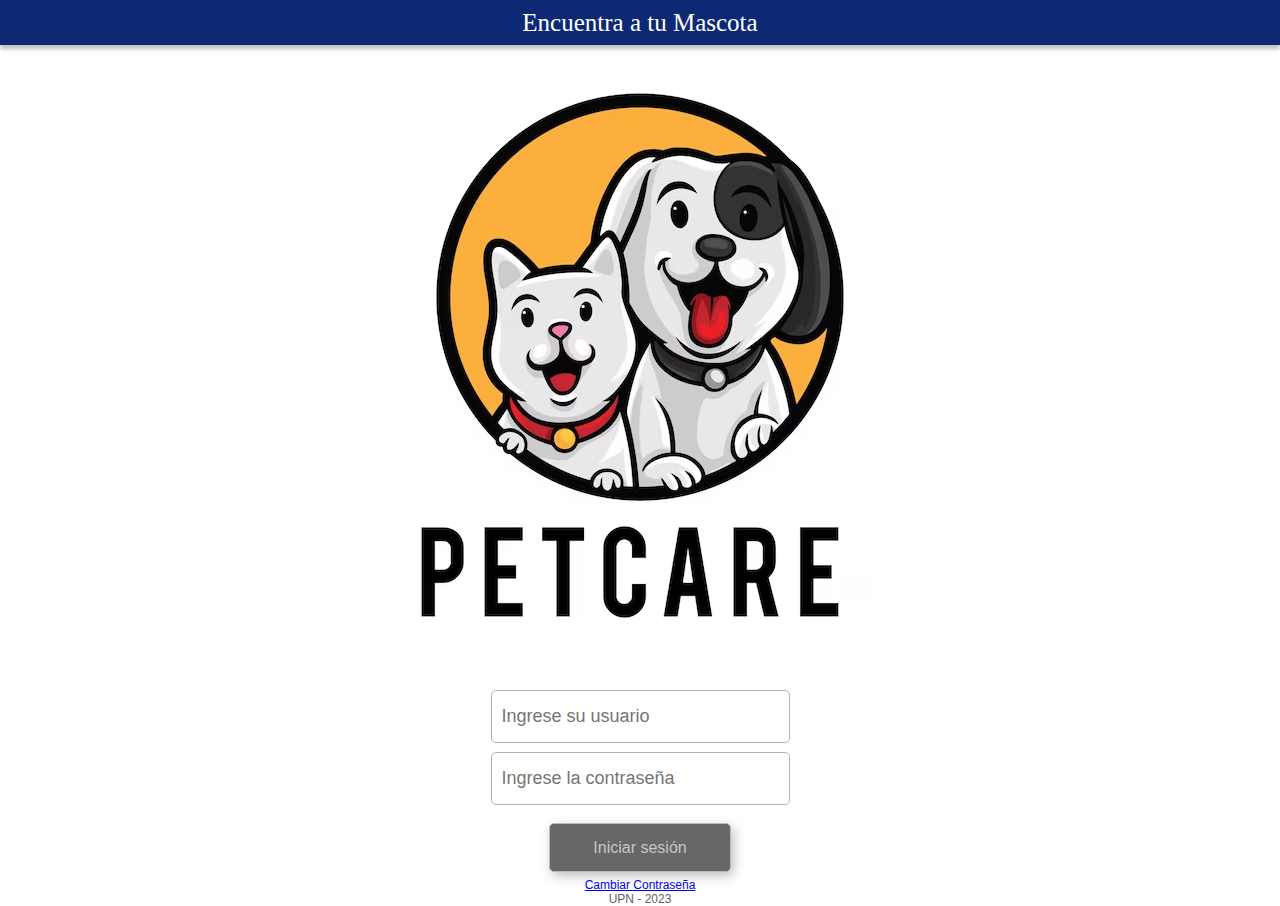
<file: index.html>
<!DOCTYPE html>
<html lang="en">

<head>
    <meta charset="UTF-8">
    <meta name="viewport" content="width=device-width, initial-scale=1.0">
    <title>Login - Mascota Feliz</title>
    <link rel="stylesheet" href="style.css">
</head>

<body>
    <div class="contenido">
        <div class="cabecera">Encuentra a tu Mascota</div>

        <div class="elemento-centro">
            <div class="logo">
                <img src="img/logo.jpg" alt="Mascota Feliz Logo">
            </div>

            <div class="datos">
                <input class="caja-texto" type="text" name="user" id="user" placeholder="Ingrese su usuario">
                <input class="caja-texto" type="password" name="pass" id="pass" placeholder="Ingrese la contraseña">
            </div>
            <br>
            <div class="botones-accion">
                <form action="lista.html" method="post" onsubmit="return validarusu()">
                    <button class="boton-login" type="submit">
                        Iniciar sesión
                    </button>
                </form>

                <a class="link-texto" href="#" id="cambiar-contrasena">Cambiar Contraseña</a>
            </div>
        </div>
        <div class="pie">UPN - 2023</div>
    </div>

    <script>
        function validarusu() {
            var user = document.getElementById('user').value;
            var pass = document.getElementById('pass').value;

            if (user === 'N00283334' && pass === '74609319') {
                return true;
            } else {
                alert('Identificación incorrecta. Inténtelo de nuevo.');
                return false;
            }
        }

        document.getElementById('cambiar-contrasena').addEventListener('click', function (e) {
            e.preventDefault(); 
            alert('Pronto, habilitaremos esta opción');
        });
    </script>
</body>

</html>
</file>
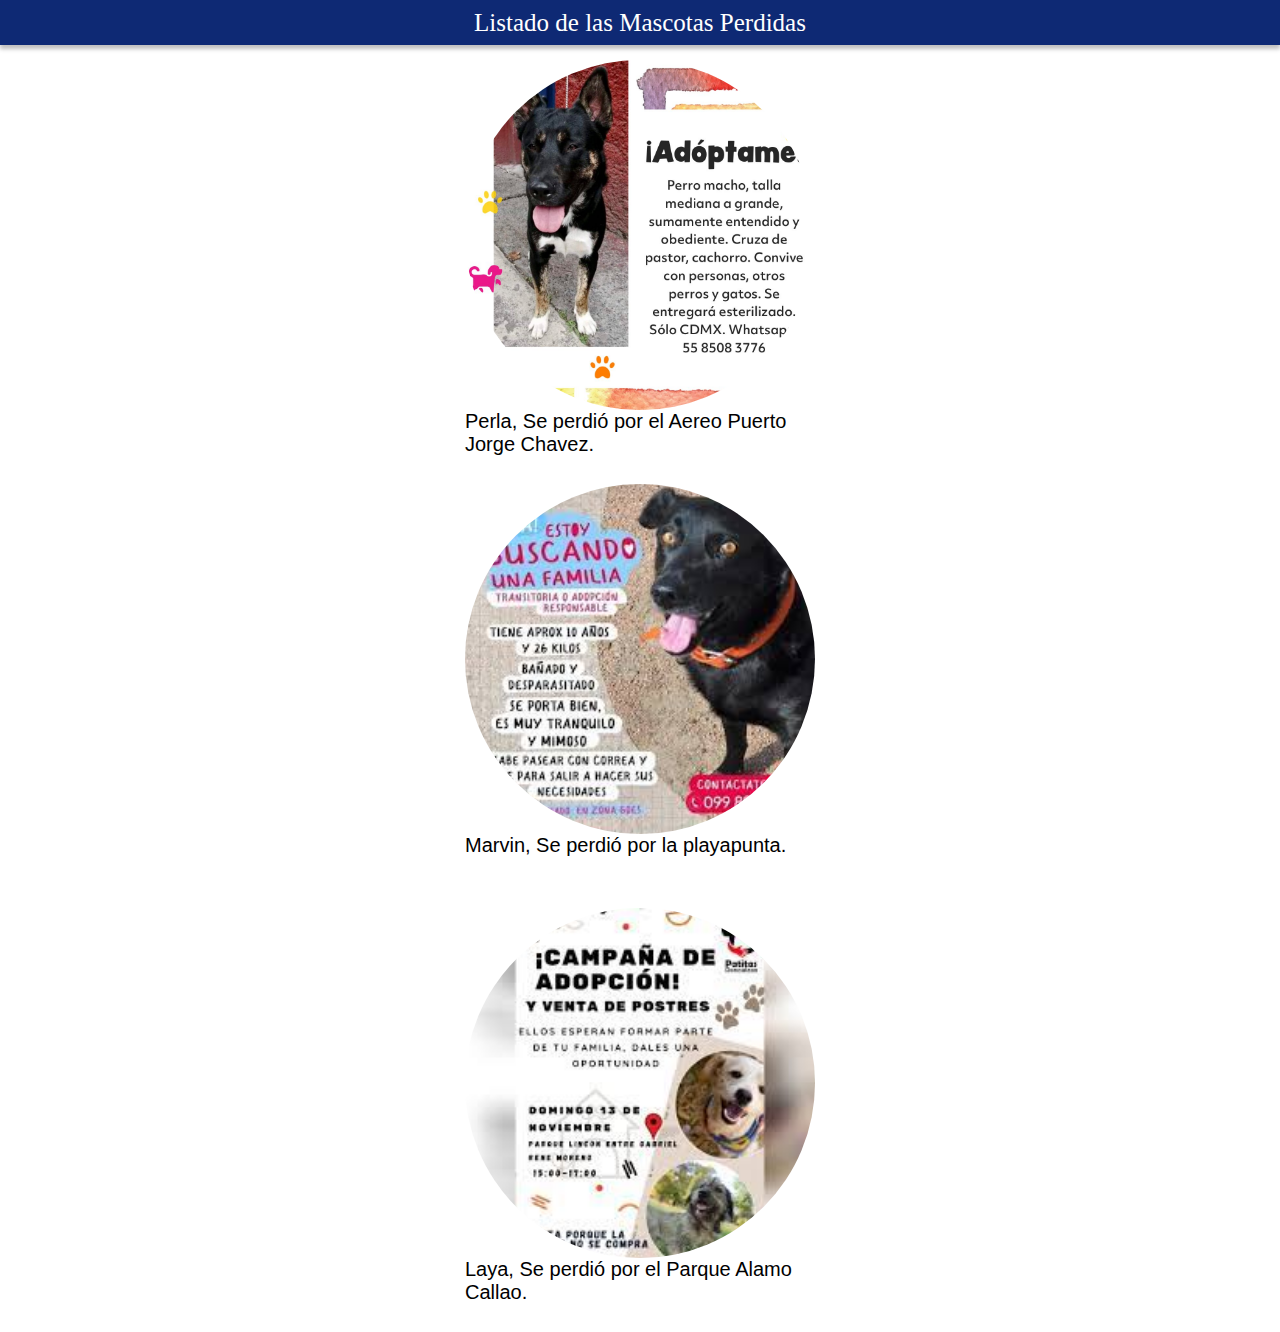
<file: lista.html>
<!DOCTYPE html>
<html lang="en">

<head>
    <meta charset="UTF-8">
    <meta name="viewport" content="width=device-width, initial-scale=1.0">
    <title>Lista</title>
    <link rel="stylesheet" href="style.css">
</head>

<body>
    <div class="contenido">
        <div class="cabecera">Listado de las Mascotas Perdidas</div>

        <div class="elemento-centro">
            
            <div class="logo">
                <img class="circular_image" src="img/imagen1.jpg" alt="Mascota 1"/>
                <div class="piedefoto">Perla, Se perdió por el Aereo Puerto Jorge Chavez.</div>
            </div>

            
            <div class="logo">
                <img class="circular_image" src="img/imagen2.jpg" alt="Mascota 2">
                <div class="piedefoto">Marvin, Se perdió por la playapunta.</div>
                
            </div>

            
            <div class="logo">
                <img class="circular_image" src="img/imagen3.jpg" alt="Mascota 3">
                <div class="piedefoto">Laya, Se perdió por el Parque Alamo Callao.</div>
                
            </div>
        </div>
    </div>
</body>

</html>
</file>
<file: style.css>
body {
    margin: 0;
}

.contenido {
    height: 100%;
    width: 100%;
    position: absolute;
    display: flex;
    flex-direction: column;
    align-items: center;
    justify-content: space-between;
}

.cabecera {
    width: 100%;
    height: 50px;
    background-color: #0e2974;
    font-family: Arial, Helvetica, sans-serif;
    background: #0e2974;
    box-shadow: 0px 4px 4px 0px rgba(0, 0, 0, 0.25);


    color: #FFF;
    font-family: Roboto;
    font-size: 25px;
    font-style: normal;
    font-weight: 400;
    line-height: 45px;    
    text-align: center;
    margin-bottom:15px ;
}

.pie {
    color: #606060;
    font-family: "Arial";
    font-size: 12px;
    font-style: normal;
    font-weight: 400;
    line-height: normal;
    margin-bottom: 17px;
}

.datos {
    display: flex;
    flex-direction: column;
    align-items: center;
    gap: 9px;
}

.elementos-centro {
    display: flex;
    flex-direction: column;
    align-items: center;
    gap: 37px;
}

.caja-texto {
    width: 277px;
    height: 49px;
    font-size: 18px;
    padding-left: 10px;
    padding-right: 10px;
    border-radius: 5px;
    border: 1px solid #B3B3B3;
    background: #FFF;
}

.boton-login {
    width: 182px;
    height: 49px;
    border-radius: 5px;
    border-radius: 5px;
    border: 1px solid #BBB;
    background: #676767;
    box-shadow: 3px 4px 12px 0px rgba(0, 0, 0, 0.25);


    color: #C6C6C6;
    font-family: "Arial";
    font-size: 16px;
    font-style: normal;
    font-weight: 400;
    line-height: normal;
}

.boton-login:hover {
    background: #1a1717;
}

.botones-accion {
    display: flex;
    flex-direction: column;
    align-items: center;
    gap: 6px;
}

.link-texto {

    font-family: "Arial";
    font-size: 12px;
    font-style: normal;
    font-weight: 400;
    line-height: normal;
    text-decoration-line: underline;
}

.piedefoto {
    width: 338px;
    height: 54px;
    flex-shrink: 0;
    border-radius: 0px 0px 5px 5px;

    color: #000;
    font-family: Arial, Helvetica, sans-serif;
    font-size: 20px;
    font-style: normal;
    font-weight: 400;
    line-height: normal;
    margin-bottom: 20px;

}

.logoperro{
    width: 338px;
height: 289px;
flex-shrink: 0;
    border-radius: 5px;
background: url(<path-to-image>), lightgray 50% / cover no-repeat;
box-shadow: 0px 4px 4px 0px rgba(0, 0, 0, 0.25);
}

.circular_image {
    width: 350px;
    height: 350px;
    border-radius: 50%;
    overflow: hidden;
    background-color: blue;
    /* commented for demo
    float: left;
    margin-left: 125px;
    margin-top: 20px;
    */
    
    /*for demo*/
    display:inline-block;
    vertical-align:middle;
  }
  .circular_image img{
    width:100%;
  }
</file>
